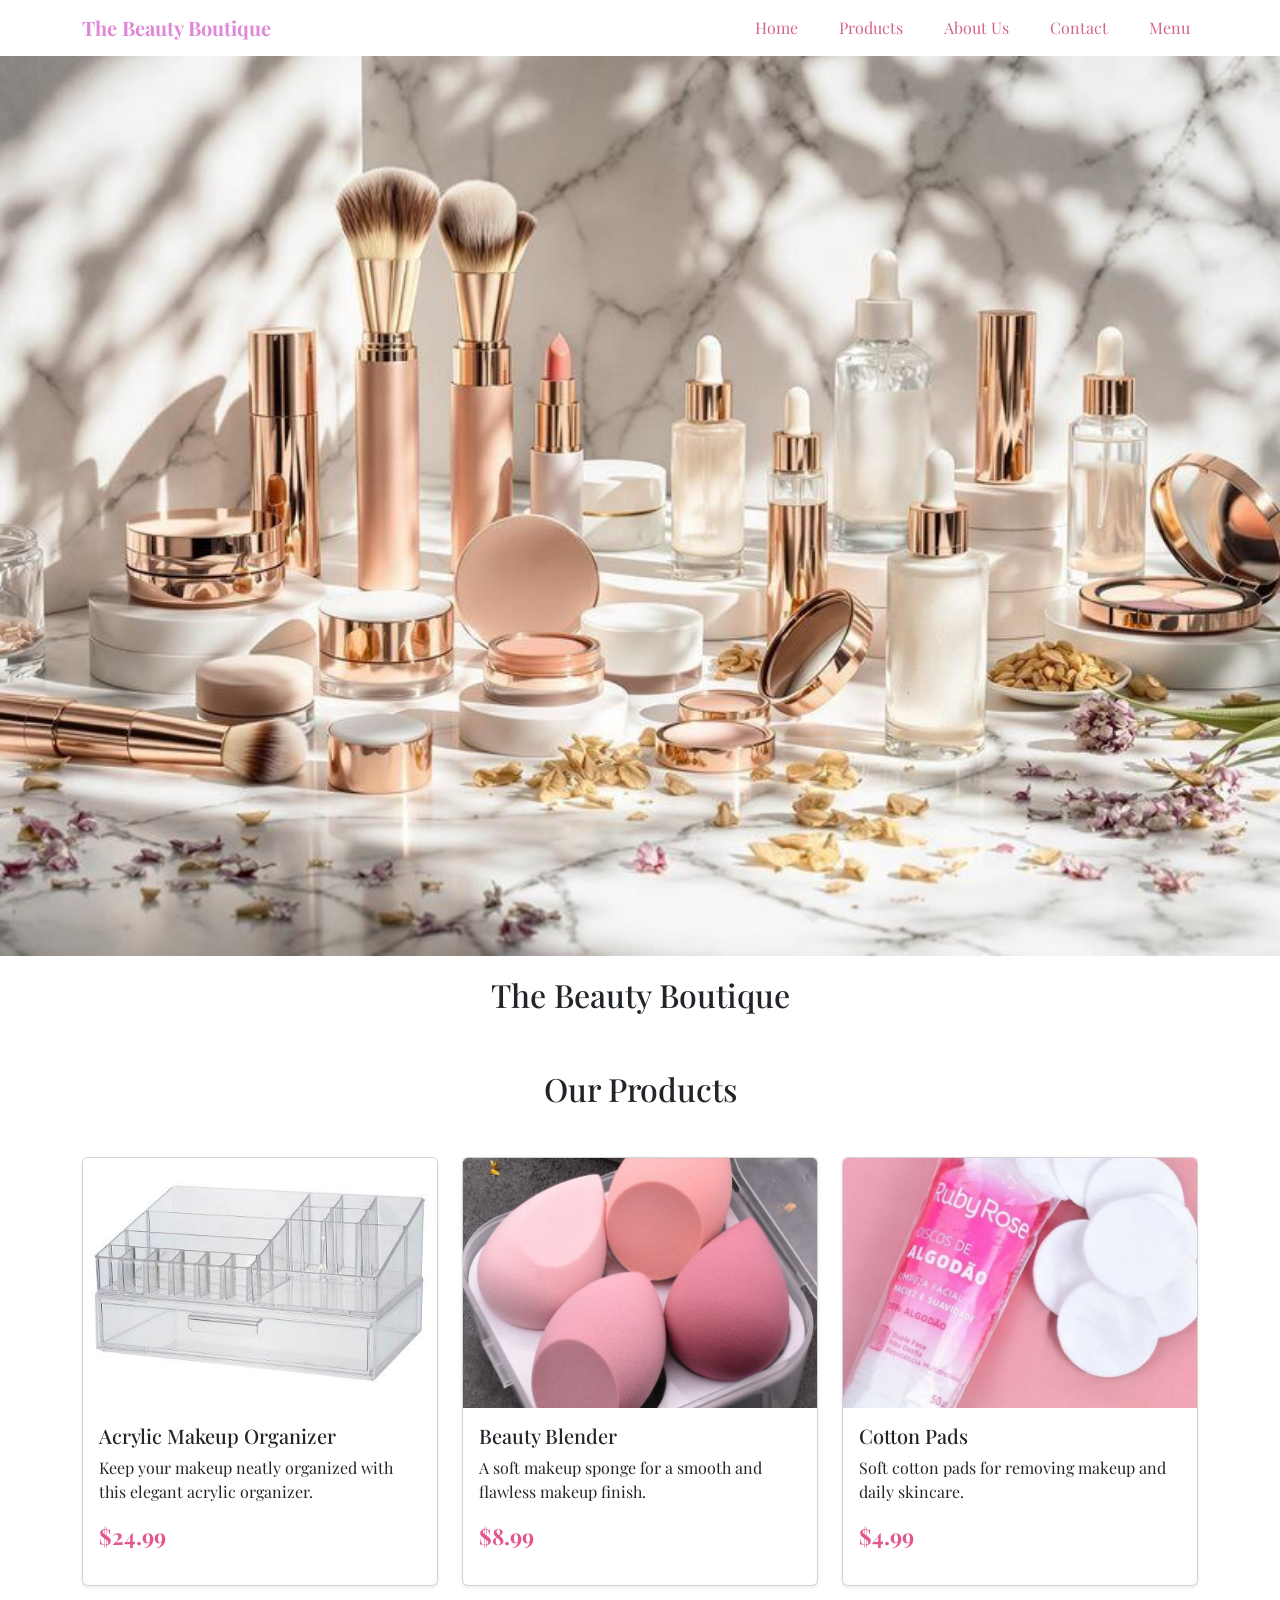
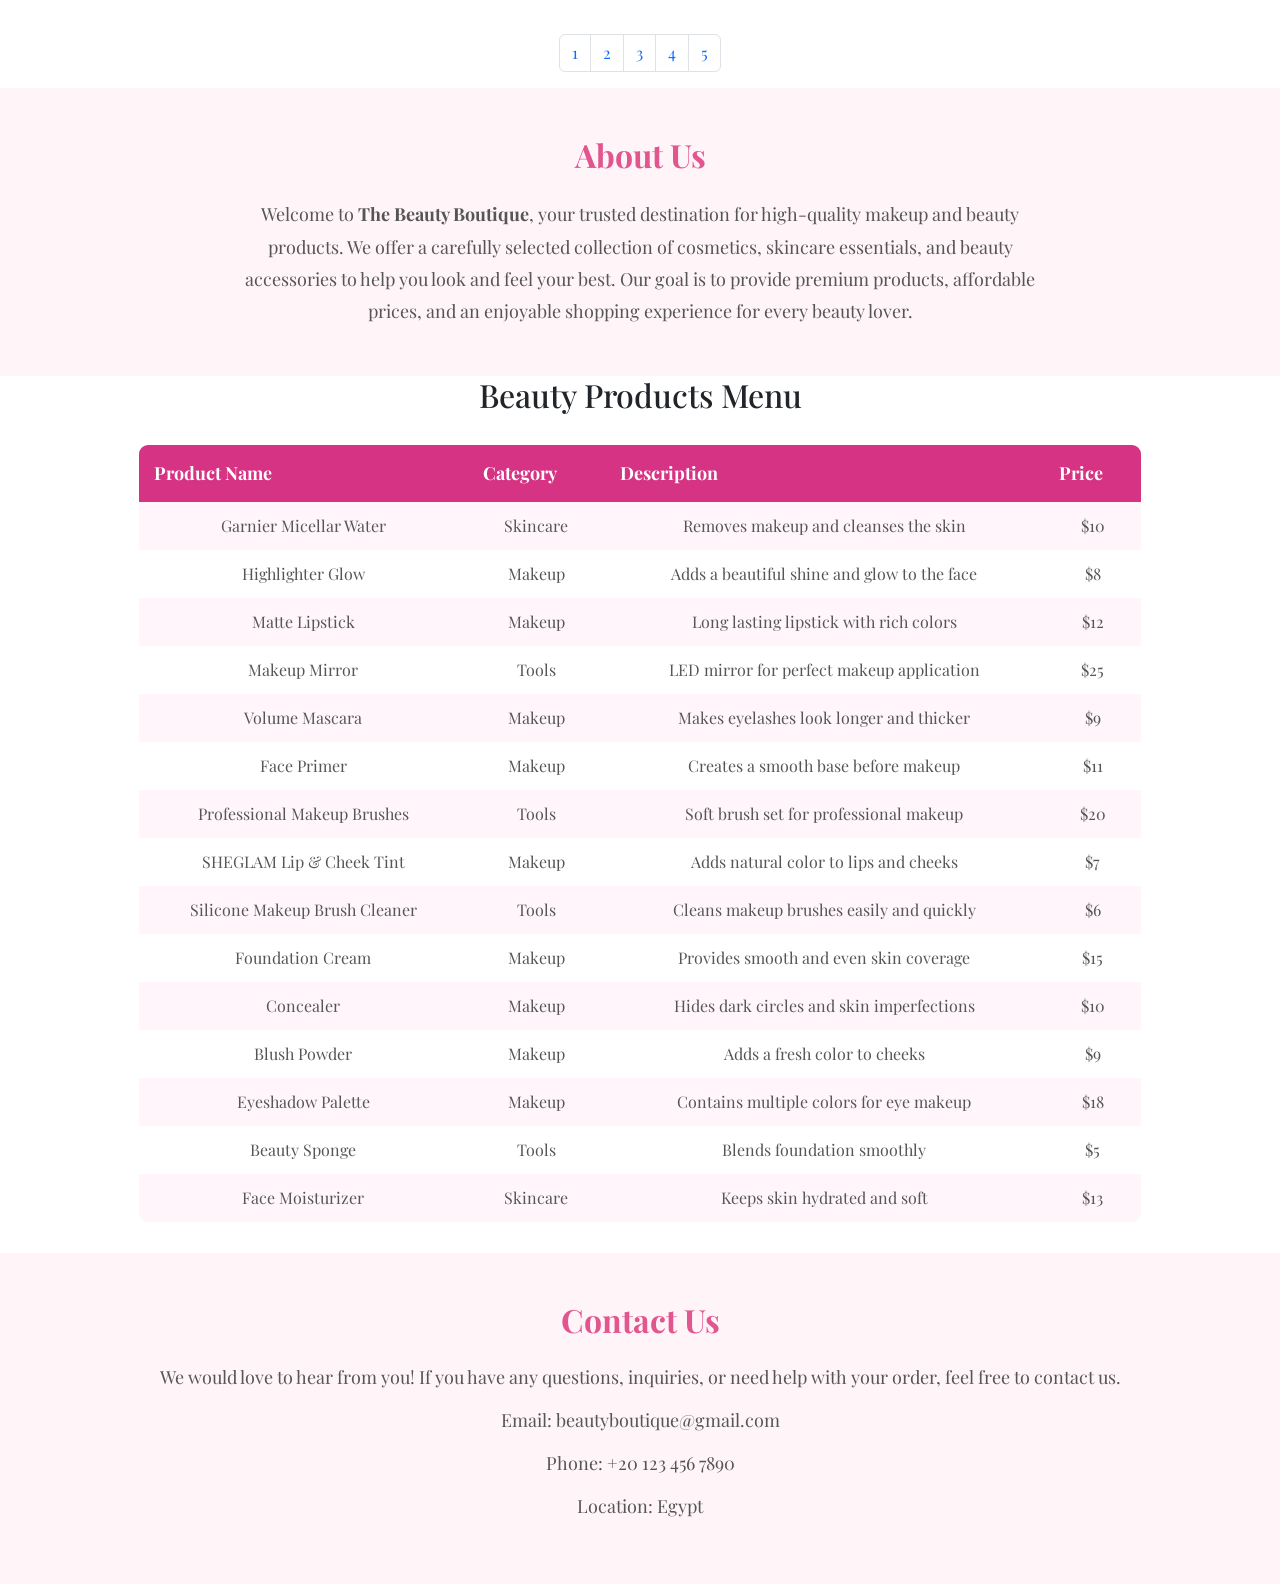
<file: index.html>
<!doctype html>
<html lang="en">
  <head>
    <meta charset="utf-8">
    <meta name="viewport" content="width=device-width, initial-scale=1">
    <title>The Beauty Boutique</title>
    <link rel="stylesheet" href="style.css">
    <link rel="preconnect" href="https://fonts.googleapis.com">
    <link rel="preconnect" href="https://fonts.gstatic.com" crossorigin>
    <link href="https://fonts.googleapis.com/css2?family=Life+Savers:wght@400;700;800&family=Playfair+Display:ital,wght@0,400..900;1,400..900&display=swap" rel="stylesheet">
    <link href="https://cdn.jsdelivr.net/npm/bootstrap@5.3.3/dist/css/bootstrap.min.css" rel="stylesheet">
  </head>
  <body>
     <header class="hero" id="home">

    <nav class="navbar navbar-expand-lg">
        <div class="container">
            <a class="navbar-brand" href="#">The Beauty Boutique</a>

            <div class="navbar-nav ms-auto d-flex flex-row">
                <a class="nav-link" href="#home">Home</a>
                <a class="nav-link" href="#products">Products</a>
                <a class="nav-link" href="#about">About Us</a>
                <a class="nav-link" href="#contact">Contact</a>
                <a class="nav-link" href="#menu">Menu</a>
            </div>
        </div>
    </nav>

    <img src="background.jpeg" class="hero-img" alt="">

</header>
    <center>
      <div class="title">
      <h2>The Beauty Boutique</h2>
      </div>
    </center>
   <div id="page1">
   <section id="products" class="py-5">
  <div class="container">

    <h2 class="text-center mb-5">Our Products</h2>

    <div class="row g-4">

      <div class="col-md-4">
        <div class="card h-100 shadow-sm">
          <img src="Acrylic Makeup Organizer.jpg" class="card-img-top" alt="">
          <div class="card-body">
            <h5 class="card-title">Acrylic Makeup Organizer</h5>
            <p class="card-text">
              Keep your makeup neatly organized with this elegant acrylic organizer.
            </p>
            <p class="price">$24.99</p>
          </div>
        </div>
      </div>

      <div class="col-md-4">
        <div class="card h-100 shadow-sm">
          <img src="Beauty Blender.jpg" class="card-img-top" alt="">
          <div class="card-body">
            <h5 class="card-title">Beauty Blender</h5>
            <p class="card-text">
              A soft makeup sponge for a smooth and flawless makeup finish.
            </p>
            <p class="price">$8.99</p>
          </div>
        </div>
      </div>

      <div class="col-md-4">
        <div class="card h-100 shadow-sm">
          <img src="Cotton Pads.jpg" class="card-img-top" alt="">
          <div class="card-body">
            <h5 class="card-title">Cotton Pads</h5>
            <p class="card-text">
              Soft cotton pads for removing makeup and daily skincare.
            </p>
            <p class="price">$4.99</p>
          </div>
        </div>
      </div>

    </div>
  </div>
</section>
</div>


<div id="page2" class="products-page" style="display: none;">

    <section id="products" class="py-5">
        <div class="container">
            <div class="row g-4">
                <div class="col-md-4">
                    <div class="card h-100 shadow-sm">
                        <img src="Eyelash Curler.jpg" class="card-img-top" alt="Eyelash Curler">
                        <div class="card-body">
                            <h5 class="card-title">Eyelash Curler</h5>
                            <p class="card-text">
                                Create beautifully curled lashes instantly with this easy-to-use eyelash curler.
                            </p>
                            <p class="price">$9.99</p>
                        </div>
                    </div>
                </div>
                <div class="col-md-4">
                    <div class="card h-100 shadow-sm">
                        <img src="Eyeshadow Palette.jpg" class="card-img-top" alt="Eyeshadow Palette">
                        <div class="card-body">
                            <h5 class="card-title">Eyeshadow Palette</h5>
                            <p class="card-text">
                                A collection of highly pigmented shades for creating natural and glamorous eye looks.
                            </p>
                            <p class="price">$19.99</p>
                        </div>
                    </div>
                </div>
                <div class="col-md-4">
                    <div class="card h-100 shadow-sm">
                        <img src="False Eyelashes.jpg" class="card-img-top" alt="False Eyelashes">
                        <div class="card-body">
                            <h5 class="card-title">False Eyelashes</h5>
                            <p class="card-text">
                                Lightweight false eyelashes that add volume and length for a stunning makeup look.
                            </p>
                            <p class="price">$7.99</p>
                        </div>
                    </div>
                </div>

            </div>
        </div>
    </section>

</div>

<div id="page3" class="products-page" style="display: none;">

    <section id="products" class="py-5">
        <div class="container">
            <div class="row g-4">
                <div class="col-md-4">
                    <div class="card h-100 shadow-sm">
                        <img src="Garnier Micellar Water.jpg" class="card-img-top" alt="Garnier Miceller Water">
                        <div class="card-body">
                            <h5 class="card-title">Garnier Miceller Water</h5>
                            <p class="card-text">
                                A gentle micellar water that removes makeup, cleanses the skin, and leaves your face fresh and hydrated.
                            </p>
                            <p class="price">$11.99</p>
                        </div>
                    </div>
                </div>
                <div class="col-md-4">
                    <div class="card h-100 shadow-sm">
                        <img src="highlighter glow.jpg" class="card-img-top" alt="Highlighter Glow">
                        <div class="card-body">
                            <h5 class="card-title">Highlighter Glow</h5>
                            <p class="card-text">
                                A silky highlighter that gives your skin a radiant glow and a long-lasting luminous finish.
                            </p>
                            <p class="price">$14.99</p>
                        </div>
                    </div>
                </div>
                <div class="col-md-4">
                    <div class="card h-100 shadow-sm">
                        <img src="lipstick.jpg" class="card-img-top" alt="Lipstick">
                        <div class="card-body">
                            <h5 class="card-title">Matte Lipstick</h5>
                            <p class="card-text">
                                A richly pigmented matte lipstick with a smooth texture and long-lasting color.
                            </p>
                            <p class="price">$12.99</p>
                        </div>
                    </div>
                </div>

            </div>
        </div>
    </section>

</div>

<div id="page4" class="products-page" style="display: none;">

    <section id="products" class="py-5">
        <div class="container">
            <div class="row g-4">
                <div class="col-md-4">
                    <div class="card h-100 shadow-sm">
                        <img src="Makeup Mirror.jpg" class="card-img-top" alt="Makeup Mirror">
                        <div class="card-body">
                            <h5 class="card-title">Makeup Mirror</h5>
                            <p class="card-text">
                                A stylish makeup mirror with a clear reflection, perfect for your daily beauty routine.
                            </p>
                            <p class="price">$18.99</p>
                        </div>
                    </div>
                </div>
                <div class="col-md-4">
                    <div class="card h-100 shadow-sm">
                        <img src="mascara.jpg" class="card-img-top" alt="Mascara">
                        <div class="card-body">
                            <h5 class="card-title">Mascara</h5>
                            <p class="card-text">
                                Lengthening and volumizing mascara that gives your lashes a bold, long-lasting look.
                            </p>
                            <p class="price">$13.99</p>
                        </div>
                    </div>
                </div>
                <div class="col-md-4">
                    <div class="card h-100 shadow-sm">
                        <img src="primer.jpg" class="card-img-top" alt="Primer">
                        <div class="card-body">
                            <h5 class="card-title">Face Primer</h5>
                            <p class="card-text">
                                A lightweight primer that smooths the skin and helps makeup stay fresh all day.
                            </p>
                            <p class="price">$16.99</p>
                        </div>
                    </div>
                </div>

            </div>
        </div>
    </section>

</div>

<div id="page5" class="products-page" style="display: none;">

    <section id="products" class="py-5">
        <div class="container">
            <div class="row g-4">
                <div class="col-md-4">
                    <div class="card h-100 shadow-sm">
                        <img src="Professional Makeup Brushes.jpg" class="card-img-top" alt="Professional Makeup Brushes">
                        <div class="card-body">
                            <h5 class="card-title">Professional Makeup Brushes</h5>
                            <p class="card-text">
                                A premium set of soft makeup brushes designed for flawless foundation, blush, eyeshadow, and contour application.
                            </p>
                            <p class="price">$29.99</p>
                        </div>
                    </div>
                </div>
                <div class="col-md-4">
                    <div class="card h-100 shadow-sm">
                        <img src="SHEGLAM Lip & Cheek Tint.jpg" class="card-img-top" alt="SHEGLAM Lip & Cheek Tint">
                        <div class="card-body">
                            <h5 class="card-title">SHEGLAM Lip & Cheek Tint</h5>
                            <p class="card-text">
                                A lightweight lip and cheek tint that delivers a natural, long-lasting flush of color.
                            </p>
                            <p class="price">$10.99</p>
                        </div>
                    </div>
                </div>
                <div class="col-md-4">
                    <div class="card h-100 shadow-sm">
                        <img src="Silicone Makeup Brush Cleaner.jpg" class="card-img-top" alt="Silicone Makeup Brush Cleaner">
                        <div class="card-body">
                            <h5 class="card-title">Silicone Makeup Brush Cleaner</h5>
                            <p class="card-text">
                                A silicone brush cleaning pad that removes makeup residue quickly and keeps your brushes clean and fresh.
                            </p>
                            <p class="price">$6.99</p>
                        </div>
                    </div>
                </div>

            </div>
        </div>
    </section>

</div>

<nav>
  <ul class="pagination justify-content-center">

    <li class="page-item">
    <a class="page-link" href="#" onclick="showPage(1)">1</a>
    </li>

   <li class="page-item">
   <a class="page-link" href="#" onclick="showPage(2)">2</a>
   </li>

   <li class="page-item">
   <a class="page-link" href="#" onclick="showPage(3)">3</a>
   </li>

   <li class="page-item">
   <a class="page-link" href="#" onclick="showPage(4)">4</a>
   </li>

   <li class="page-item">
   <a class="page-link" href="#" onclick="showPage(5)">5</a>
   </li>

  </ul>
</nav>

<section id="about" class="py-5">
    <div class="container">
        <h2 class="text-center mb-4">About Us</h2>

        <p class="text-center">
            Welcome to <strong>The Beauty Boutique</strong>, your trusted destination for
            high-quality makeup and beauty products. We offer a carefully selected
            collection of cosmetics, skincare essentials, and beauty accessories to
            help you look and feel your best. Our goal is to provide premium products,
            affordable prices, and an enjoyable shopping experience for every beauty lover.
        </p>
    </div>
</section>

<div class="container" id="menu">
  <div class="container" >
<h2>Beauty Products Menu</h2>
</div>
<table border="1">
    <tr>
        <th>Product Name</th>
        <th>Category</th>
        <th>Description</th>
        <th>Price</th>
    </tr>

    <tr>
        <td>Garnier Micellar Water</td>
        <td>Skincare</td>
        <td>Removes makeup and cleanses the skin</td>
        <td>$10</td>
    </tr>

    <tr>
        <td>Highlighter Glow</td>
        <td>Makeup</td>
        <td>Adds a beautiful shine and glow to the face</td>
        <td>$8</td>
    </tr>

    <tr>
        <td>Matte Lipstick</td>
        <td>Makeup</td>
        <td>Long lasting lipstick with rich colors</td>
        <td>$12</td>
    </tr>

    <tr>
        <td>Makeup Mirror</td>
        <td>Tools</td>
        <td>LED mirror for perfect makeup application</td>
        <td>$25</td>
    </tr>

    <tr>
        <td>Volume Mascara</td>
        <td>Makeup</td>
        <td>Makes eyelashes look longer and thicker</td>
        <td>$9</td>
    </tr>

    <tr>
        <td>Face Primer</td>
        <td>Makeup</td>
        <td>Creates a smooth base before makeup</td>
        <td>$11</td>
    </tr>

    <tr>
        <td>Professional Makeup Brushes</td>
        <td>Tools</td>
        <td>Soft brush set for professional makeup</td>
        <td>$20</td>
    </tr>

    <tr>
        <td>SHEGLAM Lip & Cheek Tint</td>
        <td>Makeup</td>
        <td>Adds natural color to lips and cheeks</td>
        <td>$7</td>
    </tr>

    <tr>
        <td>Silicone Makeup Brush Cleaner</td>
        <td>Tools</td>
        <td>Cleans makeup brushes easily and quickly</td>
        <td>$6</td>
    </tr>

    <tr>
        <td>Foundation Cream</td>
        <td>Makeup</td>
        <td>Provides smooth and even skin coverage</td>
        <td>$15</td>
    </tr>

    <tr>
        <td>Concealer</td>
        <td>Makeup</td>
        <td>Hides dark circles and skin imperfections</td>
        <td>$10</td>
    </tr>

    <tr>
        <td>Blush Powder</td>
        <td>Makeup</td>
        <td>Adds a fresh color to cheeks</td>
        <td>$9</td>
    </tr>

    <tr>
        <td>Eyeshadow Palette</td>
        <td>Makeup</td>
        <td>Contains multiple colors for eye makeup</td>
        <td>$18</td>
    </tr>

    <tr>
        <td>Beauty Sponge</td>
        <td>Tools</td>
        <td>Blends foundation smoothly</td>
        <td>$5</td>
    </tr>

    <tr>
        <td>Face Moisturizer</td>
        <td>Skincare</td>
        <td>Keeps skin hydrated and soft</td>
        <td>$13</td>
    </tr>

</table>
</div>
<section id="contact" class="py-5">
    <div class="container">
        <h2 class="text-center mb-4">Contact Us</h2>

        <p class="text-center">
            We would love to hear from you! If you have any questions, 
            inquiries, or need help with your order, feel free to contact us.
        </p>

        <div class="text-center">
            <p><i class="bi bi-envelope"></i> Email: beautyboutique@gmail.com</p>
            <p><i class="bi bi-telephone"></i> Phone: +20 123 456 7890</p>
            <p><i class="bi bi-geo-alt"></i> Location: Egypt</p>
        </div>
    </div>
</section>

  <script>

    function showPage(num){

    document.getElementById("page1").style.display="none";
    document.getElementById("page2").style.display="none";
    document.getElementById("page3").style.display="none";
    document.getElementById("page4").style.display="none";
    document.getElementById("page5").style.display="none";

    document.getElementById("page"+num).style.display="block";
 
    }
  </script>
  <script src="https://cdn.jsdelivr.net/npm/bootstrap@5.3.3/dist/js/bootstrap.bundle.min.js"></script>
</body>
</html>
</file>
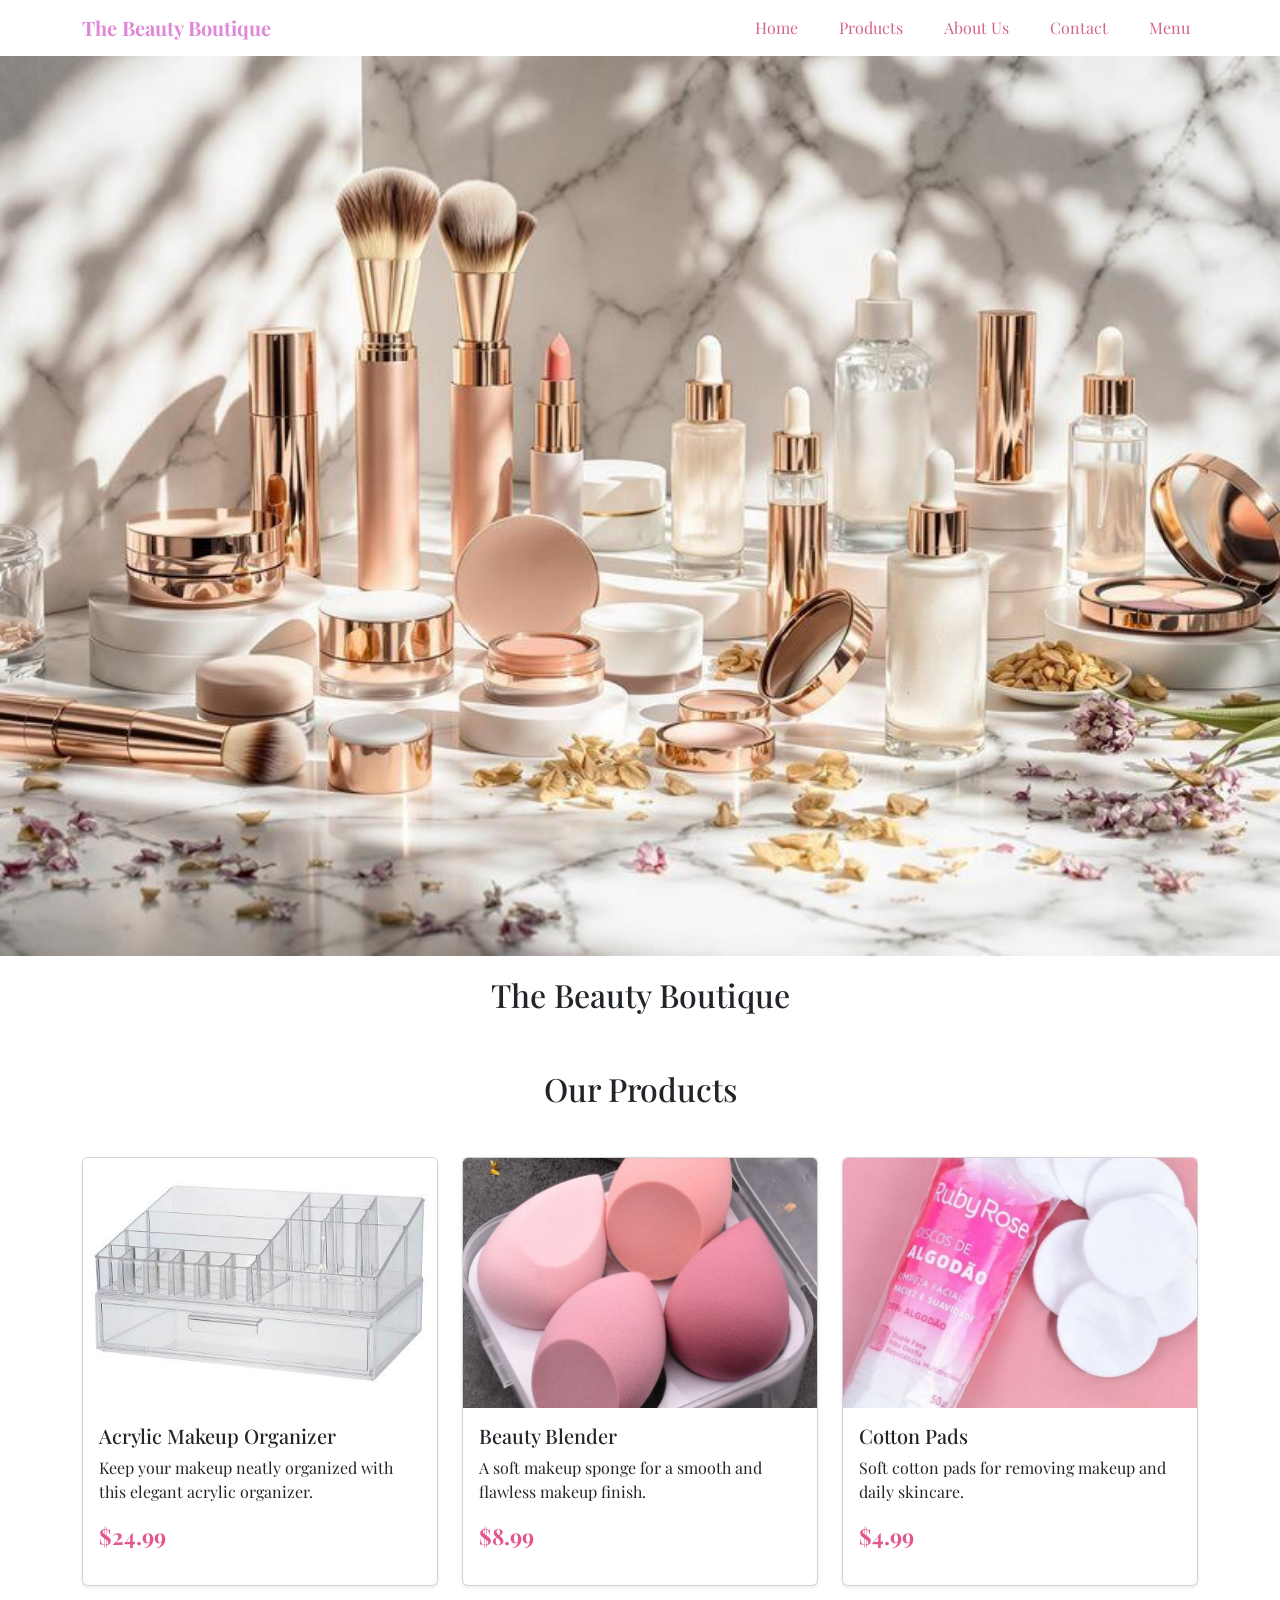
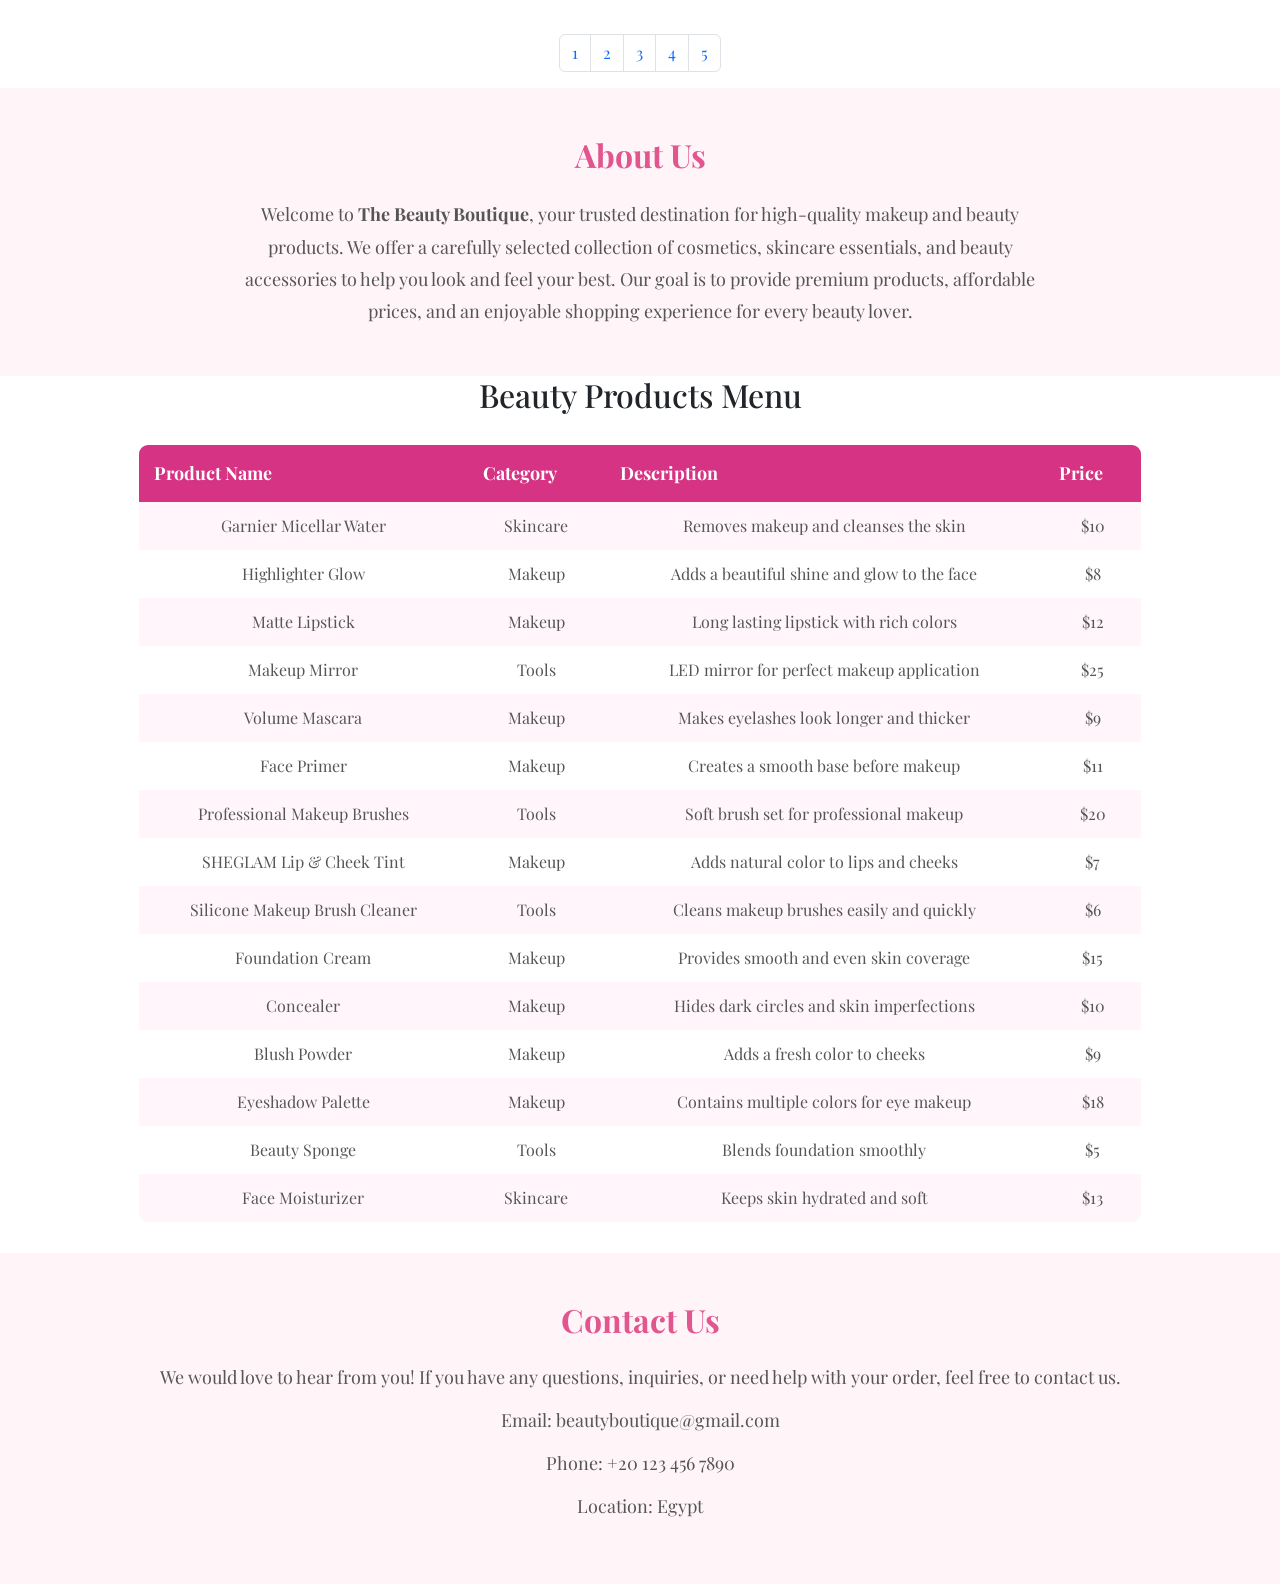
<file: makeup.html>
<!doctype html>
<html lang="en">
  <head>
    <meta charset="utf-8">
    <meta name="viewport" content="width=device-width, initial-scale=1">
    <title>The Beauty Boutique</title>
    <link rel="stylesheet" href="style.css">
    <link rel="preconnect" href="https://fonts.googleapis.com">
    <link rel="preconnect" href="https://fonts.gstatic.com" crossorigin>
    <link href="https://fonts.googleapis.com/css2?family=Life+Savers:wght@400;700;800&family=Playfair+Display:ital,wght@0,400..900;1,400..900&display=swap" rel="stylesheet">
    <link href="https://cdn.jsdelivr.net/npm/bootstrap@5.3.3/dist/css/bootstrap.min.css" rel="stylesheet">
  </head>
  <body>
     <header class="hero" id="home">

    <nav class="navbar navbar-expand-lg">
        <div class="container">
            <a class="navbar-brand" href="#">The Beauty Boutique</a>

            <div class="navbar-nav ms-auto d-flex flex-row">
                <a class="nav-link" href="#home">Home</a>
                <a class="nav-link" href="#products">Products</a>
                <a class="nav-link" href="#about">About Us</a>
                <a class="nav-link" href="#contact">Contact</a>
                <a class="nav-link" href="#menu">Menu</a>
            </div>
        </div>
    </nav>

    <img src="background.jpeg" class="hero-img" alt="">

</header>
    <center>
      <div class="title">
      <h2>The Beauty Boutique</h2>
      </div>
    </center>
   <div id="page1">
   <section id="products" class="py-5">
  <div class="container">

    <h2 class="text-center mb-5">Our Products</h2>

    <div class="row g-4">

      <div class="col-md-4">
        <div class="card h-100 shadow-sm">
          <img src="Acrylic Makeup Organizer.jpg" class="card-img-top" alt="">
          <div class="card-body">
            <h5 class="card-title">Acrylic Makeup Organizer</h5>
            <p class="card-text">
              Keep your makeup neatly organized with this elegant acrylic organizer.
            </p>
            <p class="price">$24.99</p>
          </div>
        </div>
      </div>

      <div class="col-md-4">
        <div class="card h-100 shadow-sm">
          <img src="Beauty Blender.jpg" class="card-img-top" alt="">
          <div class="card-body">
            <h5 class="card-title">Beauty Blender</h5>
            <p class="card-text">
              A soft makeup sponge for a smooth and flawless makeup finish.
            </p>
            <p class="price">$8.99</p>
          </div>
        </div>
      </div>

      <div class="col-md-4">
        <div class="card h-100 shadow-sm">
          <img src="Cotton Pads.jpg" class="card-img-top" alt="">
          <div class="card-body">
            <h5 class="card-title">Cotton Pads</h5>
            <p class="card-text">
              Soft cotton pads for removing makeup and daily skincare.
            </p>
            <p class="price">$4.99</p>
          </div>
        </div>
      </div>

    </div>
  </div>
</section>
</div>


<div id="page2" class="products-page" style="display: none;">

    <section id="products" class="py-5">
        <div class="container">
            <div class="row g-4">
                <div class="col-md-4">
                    <div class="card h-100 shadow-sm">
                        <img src="Eyelash Curler.jpg" class="card-img-top" alt="Eyelash Curler">
                        <div class="card-body">
                            <h5 class="card-title">Eyelash Curler</h5>
                            <p class="card-text">
                                Create beautifully curled lashes instantly with this easy-to-use eyelash curler.
                            </p>
                            <p class="price">$9.99</p>
                        </div>
                    </div>
                </div>
                <div class="col-md-4">
                    <div class="card h-100 shadow-sm">
                        <img src="Eyeshadow Palette.jpg" class="card-img-top" alt="Eyeshadow Palette">
                        <div class="card-body">
                            <h5 class="card-title">Eyeshadow Palette</h5>
                            <p class="card-text">
                                A collection of highly pigmented shades for creating natural and glamorous eye looks.
                            </p>
                            <p class="price">$19.99</p>
                        </div>
                    </div>
                </div>
                <div class="col-md-4">
                    <div class="card h-100 shadow-sm">
                        <img src="False Eyelashes.jpg" class="card-img-top" alt="False Eyelashes">
                        <div class="card-body">
                            <h5 class="card-title">False Eyelashes</h5>
                            <p class="card-text">
                                Lightweight false eyelashes that add volume and length for a stunning makeup look.
                            </p>
                            <p class="price">$7.99</p>
                        </div>
                    </div>
                </div>

            </div>
        </div>
    </section>

</div>

<div id="page3" class="products-page" style="display: none;">

    <section id="products" class="py-5">
        <div class="container">
            <div class="row g-4">
                <div class="col-md-4">
                    <div class="card h-100 shadow-sm">
                        <img src="Garnier Micellar Water.jpg" class="card-img-top" alt="Garnier Miceller Water">
                        <div class="card-body">
                            <h5 class="card-title">Garnier Miceller Water</h5>
                            <p class="card-text">
                                A gentle micellar water that removes makeup, cleanses the skin, and leaves your face fresh and hydrated.
                            </p>
                            <p class="price">$11.99</p>
                        </div>
                    </div>
                </div>
                <div class="col-md-4">
                    <div class="card h-100 shadow-sm">
                        <img src="highlighter glow.jpg" class="card-img-top" alt="Highlighter Glow">
                        <div class="card-body">
                            <h5 class="card-title">Highlighter Glow</h5>
                            <p class="card-text">
                                A silky highlighter that gives your skin a radiant glow and a long-lasting luminous finish.
                            </p>
                            <p class="price">$14.99</p>
                        </div>
                    </div>
                </div>
                <div class="col-md-4">
                    <div class="card h-100 shadow-sm">
                        <img src="lipstick.jpg" class="card-img-top" alt="Lipstick">
                        <div class="card-body">
                            <h5 class="card-title">Matte Lipstick</h5>
                            <p class="card-text">
                                A richly pigmented matte lipstick with a smooth texture and long-lasting color.
                            </p>
                            <p class="price">$12.99</p>
                        </div>
                    </div>
                </div>

            </div>
        </div>
    </section>

</div>

<div id="page4" class="products-page" style="display: none;">

    <section id="products" class="py-5">
        <div class="container">
            <div class="row g-4">
                <div class="col-md-4">
                    <div class="card h-100 shadow-sm">
                        <img src="Makeup Mirror.jpg" class="card-img-top" alt="Makeup Mirror">
                        <div class="card-body">
                            <h5 class="card-title">Makeup Mirror</h5>
                            <p class="card-text">
                                A stylish makeup mirror with a clear reflection, perfect for your daily beauty routine.
                            </p>
                            <p class="price">$18.99</p>
                        </div>
                    </div>
                </div>
                <div class="col-md-4">
                    <div class="card h-100 shadow-sm">
                        <img src="mascara.jpg" class="card-img-top" alt="Mascara">
                        <div class="card-body">
                            <h5 class="card-title">Mascara</h5>
                            <p class="card-text">
                                Lengthening and volumizing mascara that gives your lashes a bold, long-lasting look.
                            </p>
                            <p class="price">$13.99</p>
                        </div>
                    </div>
                </div>
                <div class="col-md-4">
                    <div class="card h-100 shadow-sm">
                        <img src="primer.jpg" class="card-img-top" alt="Primer">
                        <div class="card-body">
                            <h5 class="card-title">Face Primer</h5>
                            <p class="card-text">
                                A lightweight primer that smooths the skin and helps makeup stay fresh all day.
                            </p>
                            <p class="price">$16.99</p>
                        </div>
                    </div>
                </div>

            </div>
        </div>
    </section>

</div>

<div id="page5" class="products-page" style="display: none;">

    <section id="products" class="py-5">
        <div class="container">
            <div class="row g-4">
                <div class="col-md-4">
                    <div class="card h-100 shadow-sm">
                        <img src="Professional Makeup Brushes.jpg" class="card-img-top" alt="Professional Makeup Brushes">
                        <div class="card-body">
                            <h5 class="card-title">Professional Makeup Brushes</h5>
                            <p class="card-text">
                                A premium set of soft makeup brushes designed for flawless foundation, blush, eyeshadow, and contour application.
                            </p>
                            <p class="price">$29.99</p>
                        </div>
                    </div>
                </div>
                <div class="col-md-4">
                    <div class="card h-100 shadow-sm">
                        <img src="SHEGLAM Lip & Cheek Tint.jpg" class="card-img-top" alt="SHEGLAM Lip & Cheek Tint">
                        <div class="card-body">
                            <h5 class="card-title">SHEGLAM Lip & Cheek Tint</h5>
                            <p class="card-text">
                                A lightweight lip and cheek tint that delivers a natural, long-lasting flush of color.
                            </p>
                            <p class="price">$10.99</p>
                        </div>
                    </div>
                </div>
                <div class="col-md-4">
                    <div class="card h-100 shadow-sm">
                        <img src="Silicone Makeup Brush Cleaner.jpg" class="card-img-top" alt="Silicone Makeup Brush Cleaner">
                        <div class="card-body">
                            <h5 class="card-title">Silicone Makeup Brush Cleaner</h5>
                            <p class="card-text">
                                A silicone brush cleaning pad that removes makeup residue quickly and keeps your brushes clean and fresh.
                            </p>
                            <p class="price">$6.99</p>
                        </div>
                    </div>
                </div>

            </div>
        </div>
    </section>

</div>

<nav>
  <ul class="pagination justify-content-center">

    <li class="page-item">
    <a class="page-link" href="#" onclick="showPage(1)">1</a>
    </li>

   <li class="page-item">
   <a class="page-link" href="#" onclick="showPage(2)">2</a>
   </li>

   <li class="page-item">
   <a class="page-link" href="#" onclick="showPage(3)">3</a>
   </li>

   <li class="page-item">
   <a class="page-link" href="#" onclick="showPage(4)">4</a>
   </li>

   <li class="page-item">
   <a class="page-link" href="#" onclick="showPage(5)">5</a>
   </li>

  </ul>
</nav>

<section id="about" class="py-5">
    <div class="container">
        <h2 class="text-center mb-4">About Us</h2>

        <p class="text-center">
            Welcome to <strong>The Beauty Boutique</strong>, your trusted destination for
            high-quality makeup and beauty products. We offer a carefully selected
            collection of cosmetics, skincare essentials, and beauty accessories to
            help you look and feel your best. Our goal is to provide premium products,
            affordable prices, and an enjoyable shopping experience for every beauty lover.
        </p>
    </div>
</section>

<div class="container" id="menu">
  <div class="container" >
<h2>Beauty Products Menu</h2>
</div>
<table border="1">
    <tr>
        <th>Product Name</th>
        <th>Category</th>
        <th>Description</th>
        <th>Price</th>
    </tr>

    <tr>
        <td>Garnier Micellar Water</td>
        <td>Skincare</td>
        <td>Removes makeup and cleanses the skin</td>
        <td>$10</td>
    </tr>

    <tr>
        <td>Highlighter Glow</td>
        <td>Makeup</td>
        <td>Adds a beautiful shine and glow to the face</td>
        <td>$8</td>
    </tr>

    <tr>
        <td>Matte Lipstick</td>
        <td>Makeup</td>
        <td>Long lasting lipstick with rich colors</td>
        <td>$12</td>
    </tr>

    <tr>
        <td>Makeup Mirror</td>
        <td>Tools</td>
        <td>LED mirror for perfect makeup application</td>
        <td>$25</td>
    </tr>

    <tr>
        <td>Volume Mascara</td>
        <td>Makeup</td>
        <td>Makes eyelashes look longer and thicker</td>
        <td>$9</td>
    </tr>

    <tr>
        <td>Face Primer</td>
        <td>Makeup</td>
        <td>Creates a smooth base before makeup</td>
        <td>$11</td>
    </tr>

    <tr>
        <td>Professional Makeup Brushes</td>
        <td>Tools</td>
        <td>Soft brush set for professional makeup</td>
        <td>$20</td>
    </tr>

    <tr>
        <td>SHEGLAM Lip & Cheek Tint</td>
        <td>Makeup</td>
        <td>Adds natural color to lips and cheeks</td>
        <td>$7</td>
    </tr>

    <tr>
        <td>Silicone Makeup Brush Cleaner</td>
        <td>Tools</td>
        <td>Cleans makeup brushes easily and quickly</td>
        <td>$6</td>
    </tr>

    <tr>
        <td>Foundation Cream</td>
        <td>Makeup</td>
        <td>Provides smooth and even skin coverage</td>
        <td>$15</td>
    </tr>

    <tr>
        <td>Concealer</td>
        <td>Makeup</td>
        <td>Hides dark circles and skin imperfections</td>
        <td>$10</td>
    </tr>

    <tr>
        <td>Blush Powder</td>
        <td>Makeup</td>
        <td>Adds a fresh color to cheeks</td>
        <td>$9</td>
    </tr>

    <tr>
        <td>Eyeshadow Palette</td>
        <td>Makeup</td>
        <td>Contains multiple colors for eye makeup</td>
        <td>$18</td>
    </tr>

    <tr>
        <td>Beauty Sponge</td>
        <td>Tools</td>
        <td>Blends foundation smoothly</td>
        <td>$5</td>
    </tr>

    <tr>
        <td>Face Moisturizer</td>
        <td>Skincare</td>
        <td>Keeps skin hydrated and soft</td>
        <td>$13</td>
    </tr>

</table>
</div>
<section id="contact" class="py-5">
    <div class="container">
        <h2 class="text-center mb-4">Contact Us</h2>

        <p class="text-center">
            We would love to hear from you! If you have any questions, 
            inquiries, or need help with your order, feel free to contact us.
        </p>

        <div class="text-center">
            <p><i class="bi bi-envelope"></i> Email: beautyboutique@gmail.com</p>
            <p><i class="bi bi-telephone"></i> Phone: +20 123 456 7890</p>
            <p><i class="bi bi-geo-alt"></i> Location: Egypt</p>
        </div>
    </div>
</section>

  <script>

    function showPage(num){

    document.getElementById("page1").style.display="none";
    document.getElementById("page2").style.display="none";
    document.getElementById("page3").style.display="none";
    document.getElementById("page4").style.display="none";
    document.getElementById("page5").style.display="none";

    document.getElementById("page"+num).style.display="block";
 
    }
  </script>
  <script src="https://cdn.jsdelivr.net/npm/bootstrap@5.3.3/dist/js/bootstrap.bundle.min.js"></script>
</body>
</html>
</file>
<file: style.css>
*{
    margin: 0;
    padding: 0;
    box-sizing: border-box;
    font-family: "Playfair Display", serif;
}
.hero{
    position: relative;
}
.title{
    margin-top: 20px;
}
.hero-img{
    width:100%;
    height:100vh;
    object-fit:cover;
    display: block;
}

.navbar{
    position:absolute;
    top:0;
    left:0;
    width:100%;
    z-index:999;
    background:transparent;
}

.navbar .container{
    display:flex;
    justify-content:space-between;
    align-items:center;
}

.navbar-brand{
    color:#dd89d7 !important;
    font-size:38px;
    font-weight:bold;
    margin-left:0;
    padding-left:0;
}

.navbar-nav{
    margin-left:auto;
    gap:25px;
}

.nav-link{
    color:#d36489 !important;
    font-size:18px;
}
.nav-link:hover{
    color: #f8c8dc !important;
}
.price{
    color:#e25690;
    font-size:22px;
    font-weight:bold;
    transition: 0.3s;
}

.card img{
    height:250px;
    object-fit:cover;
}

.card{
    transition: 0.4s;
    cursor: pointer;
    border:none;
    border-radius:15px;
}
.card:hover{
    transform: translateY(-10px);
    box-shadow: 0 10px 25px rgba(145, 23, 23, 0.2);
}
.card:hover .price{
    color: #dd89d7;
}
#about{
    background-color: #fff5f8;
    padding: 80px 0;
}

#about h2{
    color: #e25690;
    font-weight: bold;
    margin-bottom: 20px;
}

#about p{
    font-size: 18px;
    line-height: 1.8;
    color: #555;
    max-width: 800px;
    margin: auto;
}
#contact{
    background-color: #fff5f8;
    padding: 80px 0;
}

#contact h2{
    color:#e25690;
    font-weight:bold;
}

#contact p{
    font-size:18px;
    color:#555;
}
table {
    width: 90%;
    margin: 30px auto;
    border-collapse: collapse;
    font-family: Arial, sans-serif;
    background-color: #fff;
}

h2 {
    text-align: center;
    color: #d63384;
    font-size: 30px;
}

th {
    background-color: #d63384;
    color: white;
    padding: 15px;
    font-size: 18px;
}

td {
    padding: 12px;
    text-align: center;
    border: 1px solid #ddd;
    color: #555;
}

tr:hover {
    background-color: #ffe6f2;
    transform: scale(1.01);
}

tr:nth-child(even) {
    background-color: #fff5fa;
}

table {
    border-radius: 10px;
    overflow: hidden;
}
</file>
